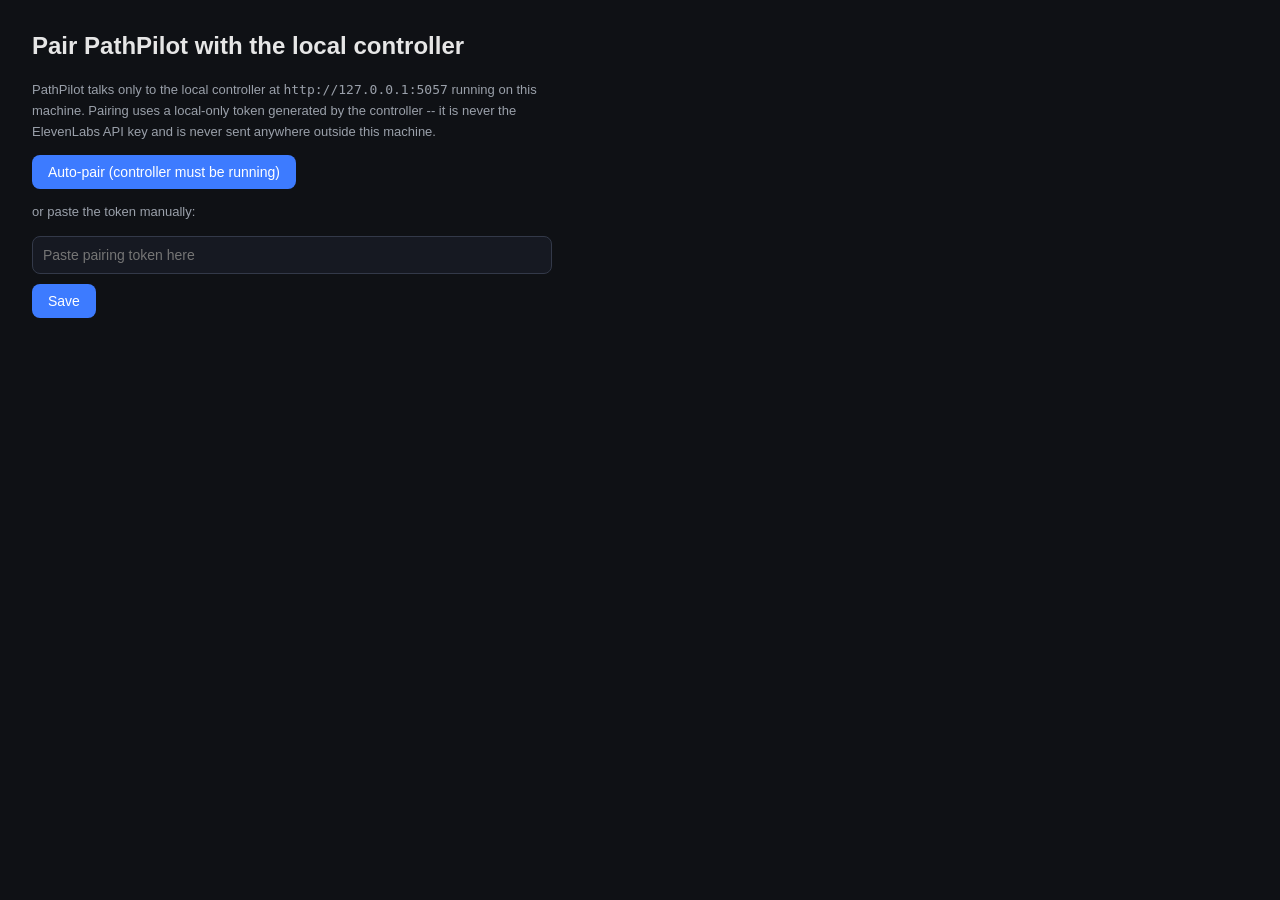
<file: extension/pathpilot/sidepanel/pairing.html>
<!DOCTYPE html>
<html>
<head>
<meta charset="UTF-8" />
<title>PathPilot Pairing</title>
<style>
  body { font-family: -apple-system, "Segoe UI", sans-serif; background:#0f1115; color:#e6e6e6; padding:24px; max-width:520px; }
  h2 { margin-top:0; }
  input { width:100%; box-sizing:border-box; padding:10px; border-radius:8px; border:1px solid #333949; background:#161922; color:#e6e6e6; font-size:14px; margin-bottom:10px; }
  button { padding:9px 16px; border-radius:8px; border:none; background:#3d7bff; color:white; cursor:pointer; font-size:14px; }
  .status { margin-top:14px; font-size:13px; padding:10px; border-radius:8px; }
  .ok { background:#1c3a2c; color:#6fe3a3; }
  .err { background:#3a1c1c; color:#ff8f8f; }
  p { font-size:13px; color:#9aa0aa; line-height:1.6; }
</style>
</head>
<body>
  <h2>Pair PathPilot with the local controller</h2>
  <p>
    PathPilot talks only to the local controller at <code>http://127.0.0.1:5057</code> running on this
    machine. Pairing uses a local-only token generated by the controller -- it is never the ElevenLabs
    API key and is never sent anywhere outside this machine.
  </p>
  <button id="auto-pair">Auto-pair (controller must be running)</button>
  <p>or paste the token manually:</p>
  <input id="token-input" placeholder="Paste pairing token here" />
  <button id="save-token">Save</button>
  <div id="status"></div>

<script type="module">
import { PathPilotAPI } from "../lib/controller-client.js";

const statusEl = document.getElementById("status");
const tokenInput = document.getElementById("token-input");

function showStatus(msg, ok) {
  statusEl.textContent = msg;
  statusEl.className = "status " + (ok ? "ok" : "err");
}

document.getElementById("auto-pair").addEventListener("click", async () => {
  try {
    const data = await PathPilotAPI.bootstrapPairing();
    await PathPilotAPI.setPairingToken(data.pairing_token);
    tokenInput.value = data.pairing_token;
    showStatus("Paired successfully with the local controller.", true);
  } catch (e) {
    showStatus("Could not reach the local controller. Make sure it's running (python app.py) and try again.", false);
  }
});

document.getElementById("save-token").addEventListener("click", async () => {
  const t = tokenInput.value.trim();
  if (!t) { showStatus("Enter a token first.", false); return; }
  await PathPilotAPI.setPairingToken(t);
  showStatus("Token saved.", true);
});

(async () => {
  const existing = await PathPilotAPI.getPairingToken();
  if (existing) {
    tokenInput.value = existing;
    showStatus("Already paired.", true);
  }
})();
</script>
</body>
</html>
</file>
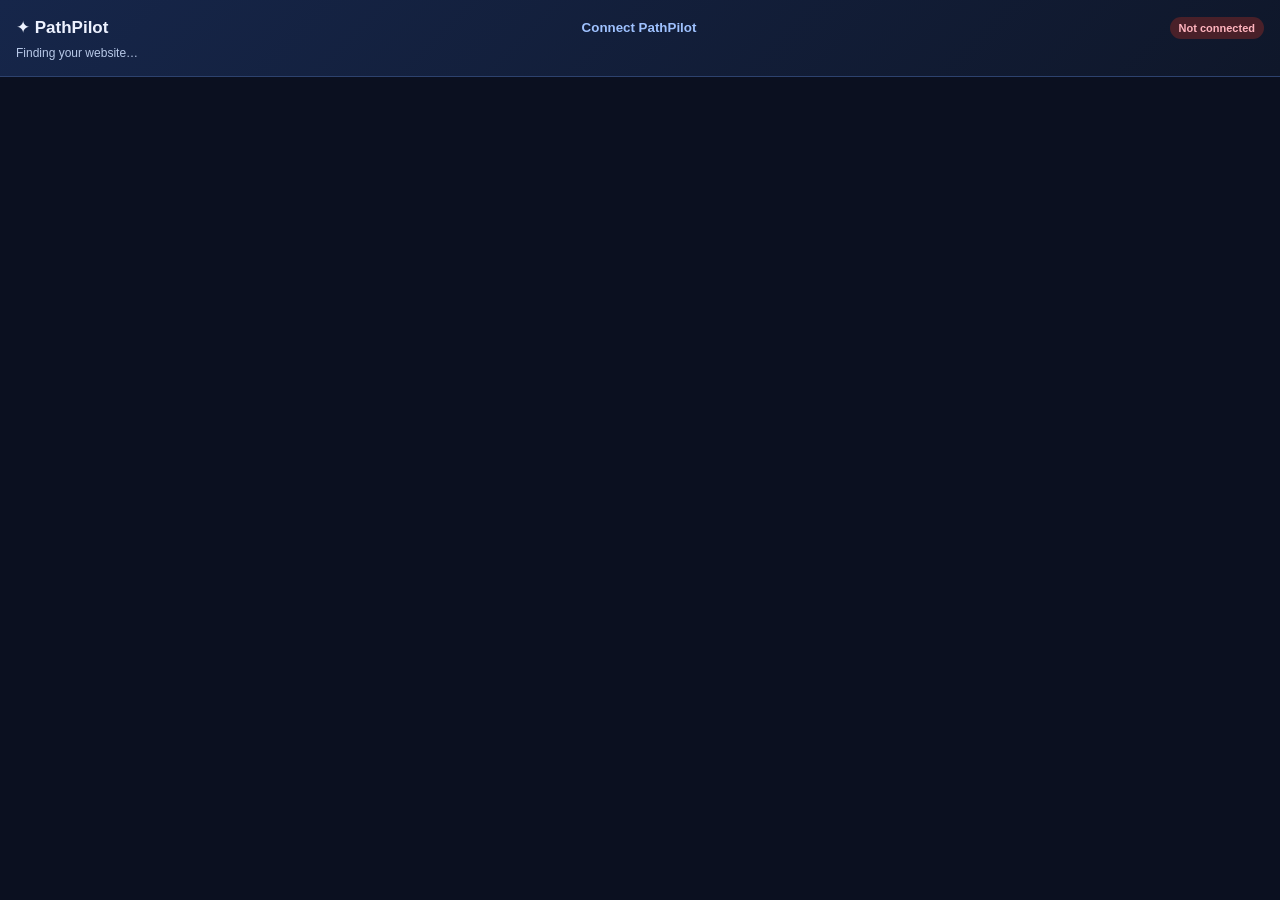
<file: extension/pathpilot/sidepanel/sidepanel.html>
<!doctype html>
<html lang="en"><head><meta charset="UTF-8"><title>PathPilot</title><link rel="stylesheet" href="sidepanel.css"></head>
<body>
<header><div class="top"><div class="brand">✦ <b>PathPilot</b></div><button id="connect" class="link hidden">Connect PathPilot</button><span id="connection" class="status">Checking…</span></div><div id="site-line" class="site-line">Finding your website…</div></header>
<main>
<section id="teach-view" class="view hidden"><span class="eyebrow">TEACH MODE</span><h1>Teach PathPilot this workflow</h1><p class="lead">No walkthrough has been saved for this website yet.</p><div class="info">PathPilot will observe a safe 3–6 step workflow on this website, then reuse it later. It starts in read-only mode.</div><label>Workflow name<input id="teach-name" placeholder="Example: Review a new support ticket"></label><label>Conversation mode<select id="teach-mode"><option value="text_text">Text ↔ Text</option><option value="text_voice">Text → Voice</option><option value="voice_voice" selected>Voice ↔ Voice</option></select></label><div class="wizard"><div><b>1</b> Name the workflow</div><div><b>2</b> Demonstrate safe steps</div><div><b>3</b> Review and save</div></div><button id="teach" class="primary">Teach this website</button><button id="begin-teaching" class="primary hidden">Begin teaching conversation</button><p id="teach-note" class="small">PathPilot will ask before anything is saved.</p><div id="teach-chat" class="chat hidden"></div><div id="teach-capture" class="typed hidden"><input id="teach-link-text" placeholder="Visible link to demonstrate, e.g. VIEW OPENINGS"><button id="capture-step">Capture safe step</button></div><button id="save-workflow" class="primary hidden">Review and save workflow</button><div id="teach-typed" class="typed hidden"><input id="teach-question" placeholder="Tell PathPilot what you want to teach…"><button id="teach-send">Send</button></div><button id="teach-talk" class="talk hidden">🎙 Hold to Ask PathPilot</button></section>
<section id="run-view" class="view hidden"><div class="section-head"><div><span class="eyebrow">SAVED WALKTHROUGH</span><h1 id="website-title">Website</h1></div><button id="change-site" class="link">Change site</button></div><label>Workflow<select id="workflow"><option>Loading saved workflows…</option></select></label><button id="teach-another" class="link left">+ Teach another workflow</button><label>Conversation mode<select id="mode"><option value="text_text">Text ↔ Text</option><option value="text_voice">Text → Voice</option><option value="voice_voice" selected>Voice ↔ Voice</option></select></label><button id="start" class="primary" disabled>Start live walkthrough</button><p id="start-help" class="small">Select a saved workflow to begin.</p></section>
<section id="live-view" class="view hidden"><div class="live-top"><div><span class="eyebrow">LIVE WALKTHROUGH</span><div id="step" class="step">Step 1 of 5</div><div id="action" class="action">Getting ready…</div></div><span class="connected-dot">Browser connected and visible</span></div><div id="chat" class="chat"></div><div id="voice-state" class="voice-state">Ready for questions</div><div class="controls"><button id="pause" class="secondary">Pause</button><button id="stop" class="danger">Stop</button></div><div id="typed" class="typed"><input id="question" placeholder="Ask PathPilot anything…"><button id="send">Send</button></div><button id="talk" class="talk">🎙 Hold to Ask PathPilot</button><p class="small">Hold to speak. You can interrupt PathPilot at any time.</p></section>
</main>
<script type="module" src="sidepanel.js"></script></body></html>
</file>
<file: extension/pathpilot/sidepanel/sidepanel.css>
:root{color-scheme:dark}*{box-sizing:border-box}body{margin:0;background:#0b1020;color:#edf2ff;font:14px Inter,Segoe UI,sans-serif}header{padding:16px;background:linear-gradient(135deg,#16264a,#0f172a);border-bottom:1px solid #2d426e}.top{display:flex;align-items:center;justify-content:space-between;gap:8px}.brand{font-size:17px}.site-line{margin-top:7px;color:#b8c9e8;font-size:12px}.status,.connected-dot{padding:5px 9px;border-radius:999px;background:#173a2a;color:#93e7b8;font-size:11px;font-weight:700}.status.off{background:#492029;color:#ffb4be}.link{background:none;border:0;color:#9fc2ff;font-weight:700;cursor:pointer;padding:4px}.hidden{display:none!important}main{padding:14px}.view{display:block}.eyebrow{color:#8da7d7;font-size:10px;font-weight:800;letter-spacing:.1em}h1{font-size:22px;margin:5px 0 7px}.lead{color:#c9d5ee;font-size:15px;line-height:1.45}.info{padding:11px;border:1px solid #314c7e;background:#111e37;color:#bfd1f4;border-radius:10px;line-height:1.45}.section-head,.live-top{display:flex;justify-content:space-between;gap:10px;align-items:flex-start}label{display:block;color:#b8c7e5;font-size:12px;font-weight:700;margin-top:16px}input,select{width:100%;margin-top:6px;padding:11px;border-radius:9px;border:1px solid #354b76;background:#101a2e;color:#f4f7ff;font-size:14px}.primary,.secondary,.danger,.talk{width:100%;padding:13px;border-radius:10px;border:0;margin-top:14px;font-size:14px;font-weight:800;cursor:pointer}.primary,.talk{background:linear-gradient(180deg,#4d86ff,#2857d5);color:white}.secondary{background:#26354f;color:#e9efff}.danger{background:#572334;color:#ffdbe1}.left{padding-left:0;margin-top:8px}.small{color:#8fa0c1;font-size:11px;line-height:1.4}.wizard{margin-top:14px;border-left:2px solid #467ee9}.wizard div{padding:7px 10px;color:#c2d0eb}.wizard b{color:#83acff;margin-right:7px}.step{font-size:25px;font-weight:850;margin-top:4px}.action{color:#b9c9e7;margin-top:5px}.chat{margin-top:16px;min-height:180px;max-height:260px;overflow:auto;background:#080d17;border:1px solid #26395d;border-radius:10px;padding:10px}.bubble{padding:9px 10px;margin-bottom:8px;border-radius:8px;background:#172746;line-height:1.4}.bubble.answer{background:#163a2a}.bubble.transcript{background:#302044}.voice-state{margin-top:10px;color:#9dc1ff;font-weight:700}.controls{display:flex;gap:8px}.controls button{margin-top:12px}.typed{display:flex;gap:8px;margin-top:12px}.typed input{margin:0}.typed button{background:#263b63;color:#fff;border:0;border-radius:9px;padding:0 13px;font-weight:700}.talk{font-size:16px;padding:18px}.talk:active{background:#c53a57}.connected-dot{white-space:nowrap;font-size:10px}.off{background:#492029;color:#ffb4be}@media(max-width:350px){h1{font-size:20px}.connected-dot{display:none}}
</file>
